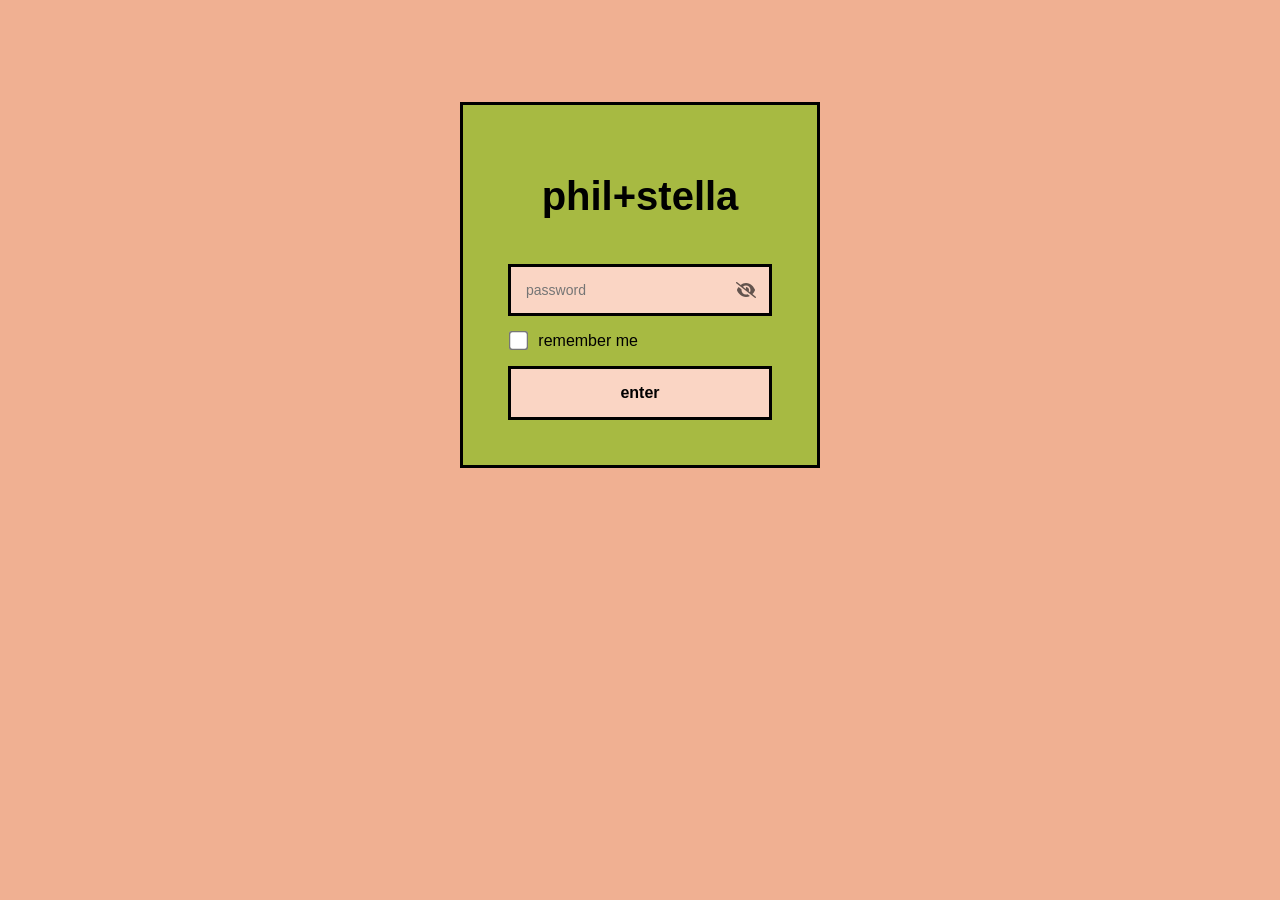
<file: index.html>
<!DOCTYPE html>
<html class="staticrypt-html">
    <head>
        <meta charset="utf-8" />
        <meta name="robots" content="noindex"/>
        <title>phil+stella</title>
        <meta name="viewport" content="width=device-width, initial-scale=1, user-scalable=0"" />
        <link rel="shortcut icon" type="image/png" href="friendship.png">

        <!-- do not cache this page -->
        <meta http-equiv="cache-control" content="max-age=0" />
        <meta http-equiv="cache-control" content="no-cache" />
        <meta http-equiv="expires" content="0" />
        <meta http-equiv="expires" content="Tue, 01 Jan 1980 1:00:00 GMT" />
        <meta http-equiv="pragma" content="no-cache" />

        <style>
            .staticrypt-hr {
                margin-top: 5px;
                margin-bottom: 5px;
                border: 0;
                /* border-top: 1px solid #eee; */
            }

            .staticrypt-page {
                width: 360px;
                padding: 8% 0 0;
                margin: auto;
                box-sizing: border-box;
            }

            .staticrypt-form {
                position: relative;
                z-index: 1;
                background: #a7ba42;
                max-width: 360px;
                margin: 0 auto 100px;
                padding: 45px;
                text-align: center;
                border: solid black 3px;
                /* box-shadow: 0 0 20px 0 rgba(0, 0, 0, 0.2), 0 5px 5px 0 rgba(0, 0, 0, 0.24); */
            }

            .staticrypt-form input[type="password"],
            input[type="text"] {
                background: inherit;
                color: black;
                border: 0;
                box-sizing: border-box; /* This ensures padding is included in the total width */
                font-size: 14px;
                outline: 0;
                padding: 15px 30px 15px 15px; /* Adjust the padding to ensure there is space for the icon */
                width: 100%;
            }

            .staticrypt-password-container {
                position: relative;
                outline: 0;
                background: #fad5c4;
                width: 100%;
                border: solid black 3px;
                margin: 0 0 15px;
                box-sizing: border-box;
            }

            .staticrypt-toggle-password-visibility {
                cursor: pointer;
                height: 20px;
                opacity: 60%;
                padding: 13px;
                position: absolute;
                right: 0;
                top: 50%;
                transform: translateY(-50%);
                width: 20px;
            }

            .staticrypt-form .staticrypt-decrypt-button {
                /* text-transform: uppercase; */
                outline: 0;
                background: #fad5c4;
                width: 100%;
                border: solid black 3px;
                padding: 15px;
                color: black;
                font-size: 16px;
                font-weight: 550;
                cursor: pointer;
            }

            .staticrypt-form .staticrypt-decrypt-button:hover,
            .staticrypt-form .staticrypt-decrypt-button:active,
            .staticrypt-form .staticrypt-decrypt-button:focus {
                background: #f0b092;
                filter: brightness(92%);
            }

            .staticrypt-html {
                height: 100%;
            }

            .staticrypt-body {
                height: 100%;
                margin: 0;
            }

            .staticrypt-content {
                height: 100%;
                margin-bottom: 1em;
                background: #f0b092;
                font-family: 'Gill Sans', 'Gill Sans MT', Calibri, 'Trebuchet MS', sans-serif;
                -webkit-font-smoothing: antialiased;
                -moz-osx-font-smoothing: grayscale;
            }

            .staticrypt-instructions {
                margin-top: -1em;
                margin-bottom: 1em;
            }

            .staticrypt-title {
                font-size: 2.5em;
                font-weight: 550;
            }

            label.staticrypt-remember {
                display: flex;
                align-items: center;
                margin-bottom: 1em;
            }

            .staticrypt-remember input[type="checkbox"] {
                transform: scale(1.5);
                margin-right: 1em;
            }

            .hidden {
                display: none !important;
            }

            .staticrypt-spinner-container {
                height: 100%;
                display: flex;
                align-items: center;
                justify-content: center;
            }

            .staticrypt-spinner {
                display: inline-block;
                width: 2rem;
                height: 2rem;
                vertical-align: text-bottom;
                border: 0.25em solid black;
                border-right-color: transparent;
                border-radius: 50%;
                -webkit-animation: spinner-border 0.75s linear infinite;
                animation: spinner-border 0.75s linear infinite;
                animation-duration: 0.75s;
                animation-timing-function: linear;
                animation-delay: 0s;
                animation-iteration-count: infinite;
                animation-direction: normal;
                animation-fill-mode: none;
                animation-play-state: running;
                animation-name: spinner-border;
            }

            @keyframes spinner-border {
                100% {
                    transform: rotate(360deg);
                }
            }
        </style>
    </head>

    <body class="staticrypt-body">
        <div id="staticrypt_loading" class="staticrypt-spinner-container">
            <div class="staticrypt-spinner"></div>
        </div>

        <div id="staticrypt_content" class="staticrypt-content hidden">
            <div class="staticrypt-page">
                <div class="staticrypt-form">
                    <div class="staticrypt-instructions">
                        <p class="staticrypt-title">phil+stella</p>
                        <p></p>
                    </div>

                    <hr class="staticrypt-hr" />

                    <form id="staticrypt-form" action="#" method="post">
                        <div class="staticrypt-password-container">
                            <input
                                id="staticrypt-password"
                                type="password"
                                name="password"
                                placeholder="password"
                                autofocus
                            />

                            <img
                                class="staticrypt-toggle-password-visibility"
                                alt="template_toggle_show"
                                title="template_toggle_show"
                                src="[data-uri]"
                            />
                        </div>

                        <label id="staticrypt-remember-label" class="staticrypt-remember hidden">
                            <input id="staticrypt-remember" type="checkbox" name="remember" />
                            remember me
                        </label>

                        <input type="submit" class="staticrypt-decrypt-button" value="enter" />
                    </form>
                </div>
            </div>
        </div>

        <script>
            // these variables will be filled when generating the file - the template format is 'variable_name'
            const staticryptInitiator = 
            ((function(){
  const exports = {};
  const cryptoEngine = ((function(){
  const exports = {};
  const { subtle } = crypto;

const IV_BITS = 16 * 8;
const HEX_BITS = 4;
const ENCRYPTION_ALGO = "AES-CBC";

/**
 * Translates between utf8 encoded hexadecimal strings
 * and Uint8Array bytes.
 */
const HexEncoder = {
    /**
     * hex string -> bytes
     * @param {string} hexString
     * @returns {Uint8Array}
     */
    parse: function (hexString) {
        if (hexString.length % 2 !== 0) throw "Invalid hexString";
        const arrayBuffer = new Uint8Array(hexString.length / 2);

        for (let i = 0; i < hexString.length; i += 2) {
            const byteValue = parseInt(hexString.substring(i, i + 2), 16);
            if (isNaN(byteValue)) {
                throw "Invalid hexString";
            }
            arrayBuffer[i / 2] = byteValue;
        }
        return arrayBuffer;
    },

    /**
     * bytes -> hex string
     * @param {Uint8Array} bytes
     * @returns {string}
     */
    stringify: function (bytes) {
        const hexBytes = [];

        for (let i = 0; i < bytes.length; ++i) {
            let byteString = bytes[i].toString(16);
            if (byteString.length < 2) {
                byteString = "0" + byteString;
            }
            hexBytes.push(byteString);
        }
        return hexBytes.join("");
    },
};

/**
 * Translates between utf8 strings and Uint8Array bytes.
 */
const UTF8Encoder = {
    parse: function (str) {
        return new TextEncoder().encode(str);
    },

    stringify: function (bytes) {
        return new TextDecoder().decode(bytes);
    },
};

/**
 * Salt and encrypt a msg with a password.
 */
async function encrypt(msg, hashedPassword) {
    // Must be 16 bytes, unpredictable, and preferably cryptographically random. However, it need not be secret.
    // https://developer.mozilla.org/en-US/docs/Web/API/SubtleCrypto/encrypt#parameters
    const iv = crypto.getRandomValues(new Uint8Array(IV_BITS / 8));

    const key = await subtle.importKey("raw", HexEncoder.parse(hashedPassword), ENCRYPTION_ALGO, false, ["encrypt"]);

    const encrypted = await subtle.encrypt(
        {
            name: ENCRYPTION_ALGO,
            iv: iv,
        },
        key,
        UTF8Encoder.parse(msg)
    );

    // iv will be 32 hex characters, we prepend it to the ciphertext for use in decryption
    return HexEncoder.stringify(iv) + HexEncoder.stringify(new Uint8Array(encrypted));
}
exports.encrypt = encrypt;

/**
 * Decrypt a salted msg using a password.
 *
 * @param {string} encryptedMsg
 * @param {string} hashedPassword
 * @returns {Promise<string>}
 */
async function decrypt(encryptedMsg, hashedPassword) {
    const ivLength = IV_BITS / HEX_BITS;
    const iv = HexEncoder.parse(encryptedMsg.substring(0, ivLength));
    const encrypted = encryptedMsg.substring(ivLength);

    const key = await subtle.importKey("raw", HexEncoder.parse(hashedPassword), ENCRYPTION_ALGO, false, ["decrypt"]);

    const outBuffer = await subtle.decrypt(
        {
            name: ENCRYPTION_ALGO,
            iv: iv,
        },
        key,
        HexEncoder.parse(encrypted)
    );

    return UTF8Encoder.stringify(new Uint8Array(outBuffer));
}
exports.decrypt = decrypt;

/**
 * Salt and hash the password so it can be stored in localStorage without opening a password reuse vulnerability.
 *
 * @param {string} password
 * @param {string} salt
 * @returns {Promise<string>}
 */
async function hashPassword(password, salt) {
    // we hash the password in multiple steps, each adding more iterations. This is because we used to allow less
    // iterations, so for backward compatibility reasons, we need to support going from that to more iterations.
    let hashedPassword = await hashLegacyRound(password, salt);

    hashedPassword = await hashSecondRound(hashedPassword, salt);

    return hashThirdRound(hashedPassword, salt);
}
exports.hashPassword = hashPassword;

/**
 * This hashes the password with 1k iterations. This is a low number, we need this function to support backwards
 * compatibility.
 *
 * @param {string} password
 * @param {string} salt
 * @returns {Promise<string>}
 */
function hashLegacyRound(password, salt) {
    return pbkdf2(password, salt, 1000, "SHA-1");
}
exports.hashLegacyRound = hashLegacyRound;

/**
 * Add a second round of iterations. This is because we used to use 1k, so for backwards compatibility with
 * remember-me/autodecrypt links, we need to support going from that to more iterations.
 *
 * @param hashedPassword
 * @param salt
 * @returns {Promise<string>}
 */
function hashSecondRound(hashedPassword, salt) {
    return pbkdf2(hashedPassword, salt, 14000, "SHA-256");
}
exports.hashSecondRound = hashSecondRound;

/**
 * Add a third round of iterations to bring total number to 600k. This is because we used to use 1k, then 15k, so for
 * backwards compatibility with remember-me/autodecrypt links, we need to support going from that to more iterations.
 *
 * @param hashedPassword
 * @param salt
 * @returns {Promise<string>}
 */
function hashThirdRound(hashedPassword, salt) {
    return pbkdf2(hashedPassword, salt, 585000, "SHA-256");
}
exports.hashThirdRound = hashThirdRound;

/**
 * Salt and hash the password so it can be stored in localStorage without opening a password reuse vulnerability.
 *
 * @param {string} password
 * @param {string} salt
 * @param {int} iterations
 * @param {string} hashAlgorithm
 * @returns {Promise<string>}
 */
async function pbkdf2(password, salt, iterations, hashAlgorithm) {
    const key = await subtle.importKey("raw", UTF8Encoder.parse(password), "PBKDF2", false, ["deriveBits"]);

    const keyBytes = await subtle.deriveBits(
        {
            name: "PBKDF2",
            hash: hashAlgorithm,
            iterations,
            salt: UTF8Encoder.parse(salt),
        },
        key,
        256
    );

    return HexEncoder.stringify(new Uint8Array(keyBytes));
}

function generateRandomSalt() {
    const bytes = crypto.getRandomValues(new Uint8Array(128 / 8));

    return HexEncoder.stringify(new Uint8Array(bytes));
}
exports.generateRandomSalt = generateRandomSalt;

async function signMessage(hashedPassword, message) {
    const key = await subtle.importKey(
        "raw",
        HexEncoder.parse(hashedPassword),
        {
            name: "HMAC",
            hash: "SHA-256",
        },
        false,
        ["sign"]
    );
    const signature = await subtle.sign("HMAC", key, UTF8Encoder.parse(message));

    return HexEncoder.stringify(new Uint8Array(signature));
}
exports.signMessage = signMessage;

function getRandomAlphanum() {
    const possibleCharacters = "abcdefghijklmnopqrstuvwxyzABCDEFGHIJKLMNOPQRSTUVWXYZ0123456789";

    let byteArray;
    let parsedInt;

    // Keep generating new random bytes until we get a value that falls
    // within a range that can be evenly divided by possibleCharacters.length
    do {
        byteArray = crypto.getRandomValues(new Uint8Array(1));
        // extract the lowest byte to get an int from 0 to 255 (probably unnecessary, since we're only generating 1 byte)
        parsedInt = byteArray[0] & 0xff;
    } while (parsedInt >= 256 - (256 % possibleCharacters.length));

    // Take the modulo of the parsed integer to get a random number between 0 and totalLength - 1
    const randomIndex = parsedInt % possibleCharacters.length;

    return possibleCharacters[randomIndex];
}

/**
 * Generate a random string of a given length.
 *
 * @param {int} length
 * @returns {string}
 */
function generateRandomString(length) {
    let randomString = "";

    for (let i = 0; i < length; i++) {
        randomString += getRandomAlphanum();
    }

    return randomString;
}
exports.generateRandomString = generateRandomString;

  return exports;
})());
const codec = ((function(){
  const exports = {};
  /**
 * Initialize the codec with the provided cryptoEngine - this return functions to encode and decode messages.
 *
 * @param cryptoEngine - the engine to use for encryption / decryption
 */
function init(cryptoEngine) {
    const exports = {};

    /**
     * Top-level function for encoding a message.
     * Includes password hashing, encryption, and signing.
     *
     * @param {string} msg
     * @param {string} password
     * @param {string} salt
     *
     * @returns {string} The encoded text
     */
    async function encode(msg, password, salt) {
        const hashedPassword = await cryptoEngine.hashPassword(password, salt);

        const encrypted = await cryptoEngine.encrypt(msg, hashedPassword);

        // we use the hashed password in the HMAC because this is effectively what will be used a password (so we can store
        // it in localStorage safely, we don't use the clear text password)
        const hmac = await cryptoEngine.signMessage(hashedPassword, encrypted);

        return hmac + encrypted;
    }
    exports.encode = encode;

    /**
     * Encode using a password that has already been hashed. This is useful to encode multiple messages in a row, that way
     * we don't need to hash the password multiple times.
     *
     * @param {string} msg
     * @param {string} hashedPassword
     *
     * @returns {string} The encoded text
     */
    async function encodeWithHashedPassword(msg, hashedPassword) {
        const encrypted = await cryptoEngine.encrypt(msg, hashedPassword);

        // we use the hashed password in the HMAC because this is effectively what will be used a password (so we can store
        // it in localStorage safely, we don't use the clear text password)
        const hmac = await cryptoEngine.signMessage(hashedPassword, encrypted);

        return hmac + encrypted;
    }
    exports.encodeWithHashedPassword = encodeWithHashedPassword;

    /**
     * Top-level function for decoding a message.
     * Includes signature check and decryption.
     *
     * @param {string} signedMsg
     * @param {string} hashedPassword
     * @param {string} salt
     * @param {int} backwardCompatibleAttempt
     * @param {string} originalPassword
     *
     * @returns {Object} {success: true, decoded: string} | {success: false, message: string}
     */
    async function decode(signedMsg, hashedPassword, salt, backwardCompatibleAttempt = 0, originalPassword = "") {
        const encryptedHMAC = signedMsg.substring(0, 64);
        const encryptedMsg = signedMsg.substring(64);
        const decryptedHMAC = await cryptoEngine.signMessage(hashedPassword, encryptedMsg);

        if (decryptedHMAC !== encryptedHMAC) {
            // we have been raising the number of iterations in the hashing algorithm multiple times, so to support the old
            // remember-me/autodecrypt links we need to try bringing the old hashes up to speed.
            originalPassword = originalPassword || hashedPassword;
            if (backwardCompatibleAttempt === 0) {
                const updatedHashedPassword = await cryptoEngine.hashThirdRound(originalPassword, salt);

                return decode(signedMsg, updatedHashedPassword, salt, backwardCompatibleAttempt + 1, originalPassword);
            }
            if (backwardCompatibleAttempt === 1) {
                let updatedHashedPassword = await cryptoEngine.hashSecondRound(originalPassword, salt);
                updatedHashedPassword = await cryptoEngine.hashThirdRound(updatedHashedPassword, salt);

                return decode(signedMsg, updatedHashedPassword, salt, backwardCompatibleAttempt + 1, originalPassword);
            }

            return { success: false, message: "Signature mismatch" };
        }

        return {
            success: true,
            decoded: await cryptoEngine.decrypt(encryptedMsg, hashedPassword),
        };
    }
    exports.decode = decode;

    return exports;
}
exports.init = init;

  return exports;
})());
const decode = codec.init(cryptoEngine).decode;

/**
 * Initialize the staticrypt module, that exposes functions callbable by the password_template.
 *
 * @param {{
 *  staticryptEncryptedMsgUniqueVariableName: string,
 *  isRememberEnabled: boolean,
 *  rememberDurationInDays: number,
 *  staticryptSaltUniqueVariableName: string,
 * }} staticryptConfig - object of data that is stored on the password_template at encryption time.
 *
 * @param {{
 *  rememberExpirationKey: string,
 *  rememberPassphraseKey: string,
 *  replaceHtmlCallback: function,
 *  clearLocalStorageCallback: function,
 * }} templateConfig - object of data that can be configured by a custom password_template.
 */
function init(staticryptConfig, templateConfig) {
    const exports = {};

    /**
     * Decrypt our encrypted page, replace the whole HTML.
     *
     * @param {string} hashedPassword
     * @returns {Promise<boolean>}
     */
    async function decryptAndReplaceHtml(hashedPassword) {
        const { staticryptEncryptedMsgUniqueVariableName, staticryptSaltUniqueVariableName } = staticryptConfig;
        const { replaceHtmlCallback } = templateConfig;

        const result = await decode(
            staticryptEncryptedMsgUniqueVariableName,
            hashedPassword,
            staticryptSaltUniqueVariableName
        );
        if (!result.success) {
            return false;
        }
        const plainHTML = result.decoded;

        // if the user configured a callback call it, otherwise just replace the whole HTML
        if (typeof replaceHtmlCallback === "function") {
            replaceHtmlCallback(plainHTML);
        } else {
            document.write(plainHTML);
            document.close();
        }

        return true;
    }

    /**
     * Attempt to decrypt the page and replace the whole HTML.
     *
     * @param {string} password
     * @param {boolean} isRememberChecked
     *
     * @returns {Promise<{isSuccessful: boolean, hashedPassword?: string}>} - we return an object, so that if we want to
     *   expose more information in the future we can do it without breaking the password_template
     */
    async function handleDecryptionOfPage(password, isRememberChecked) {
        const { staticryptSaltUniqueVariableName } = staticryptConfig;

        // decrypt and replace the whole page
        const hashedPassword = await cryptoEngine.hashPassword(password, staticryptSaltUniqueVariableName);
        return handleDecryptionOfPageFromHash(hashedPassword, isRememberChecked);
    }
    exports.handleDecryptionOfPage = handleDecryptionOfPage;

    async function handleDecryptionOfPageFromHash(hashedPassword, isRememberChecked) {
        const { isRememberEnabled, rememberDurationInDays } = staticryptConfig;
        const { rememberExpirationKey, rememberPassphraseKey } = templateConfig;

        const isDecryptionSuccessful = await decryptAndReplaceHtml(hashedPassword);

        if (!isDecryptionSuccessful) {
            return {
                isSuccessful: false,
                hashedPassword,
            };
        }

        // remember the hashedPassword and set its expiration if necessary
        if (isRememberEnabled && isRememberChecked) {
            window.localStorage.setItem(rememberPassphraseKey, hashedPassword);

            // set the expiration if the duration isn't 0 (meaning no expiration)
            if (rememberDurationInDays > 0) {
                window.localStorage.setItem(
                    rememberExpirationKey,
                    (new Date().getTime() + rememberDurationInDays * 24 * 60 * 60 * 1000).toString()
                );
            }
        }

        return {
            isSuccessful: true,
            hashedPassword,
        };
    }
    exports.handleDecryptionOfPageFromHash = handleDecryptionOfPageFromHash;

    /**
     * Clear localstorage from staticrypt related values
     */
    function clearLocalStorage() {
        const { clearLocalStorageCallback, rememberExpirationKey, rememberPassphraseKey } = templateConfig;

        if (typeof clearLocalStorageCallback === "function") {
            clearLocalStorageCallback();
        } else {
            localStorage.removeItem(rememberPassphraseKey);
            localStorage.removeItem(rememberExpirationKey);
        }
    }

    async function handleDecryptOnLoad() {
        let isSuccessful = await decryptOnLoadFromUrl();

        if (!isSuccessful) {
            isSuccessful = await decryptOnLoadFromRememberMe();
        }

        return { isSuccessful };
    }
    exports.handleDecryptOnLoad = handleDecryptOnLoad;

    /**
     * Clear storage if we are logging out
     *
     * @returns {boolean} - whether we logged out
     */
    function logoutIfNeeded() {
        const logoutKey = "staticrypt_logout";

        // handle logout through query param
        const queryParams = new URLSearchParams(window.location.search);
        if (queryParams.has(logoutKey)) {
            clearLocalStorage();
            return true;
        }

        // handle logout through URL fragment
        const hash = window.location.hash.substring(1);
        if (hash.includes(logoutKey)) {
            clearLocalStorage();
            return true;
        }

        return false;
    }

    /**
     * To be called on load: check if we want to try to decrypt and replace the HTML with the decrypted content, and
     * try to do it if needed.
     *
     * @returns {Promise<boolean>} true if we derypted and replaced the whole page, false otherwise
     */
    async function decryptOnLoadFromRememberMe() {
        const { rememberDurationInDays } = staticryptConfig;
        const { rememberExpirationKey, rememberPassphraseKey } = templateConfig;

        // if we are login out, terminate
        if (logoutIfNeeded()) {
            return false;
        }

        // if there is expiration configured, check if we're not beyond the expiration
        if (rememberDurationInDays && rememberDurationInDays > 0) {
            const expiration = localStorage.getItem(rememberExpirationKey),
                isExpired = expiration && new Date().getTime() > parseInt(expiration);

            if (isExpired) {
                clearLocalStorage();
                return false;
            }
        }

        const hashedPassword = localStorage.getItem(rememberPassphraseKey);

        if (hashedPassword) {
            // try to decrypt
            const isDecryptionSuccessful = await decryptAndReplaceHtml(hashedPassword);

            // if the decryption is unsuccessful the password might be wrong - silently clear the saved data and let
            // the user fill the password form again
            if (!isDecryptionSuccessful) {
                clearLocalStorage();
                return false;
            }

            return true;
        }

        return false;
    }

    async function decryptOnLoadFromUrl() {
        const passwordKey = "staticrypt_pwd";
        const rememberMeKey = "remember_me";

        // try to get the password from the query param (for backward compatibility - we now want to avoid this method,
        // since it sends the hashed password to the server which isn't needed)
        const queryParams = new URLSearchParams(window.location.search);
        const hashedPasswordQuery = queryParams.get(passwordKey);
        const rememberMeQuery = queryParams.get(rememberMeKey);

        const urlFragment = window.location.hash.substring(1);
        // get the password from the url fragment
        const hashedPasswordRegexMatch = urlFragment.match(new RegExp(passwordKey + "=([^&]*)"));
        const hashedPasswordFragment = hashedPasswordRegexMatch ? hashedPasswordRegexMatch[1] : null;
        const rememberMeFragment = urlFragment.includes(rememberMeKey);

        const hashedPassword = hashedPasswordFragment || hashedPasswordQuery;
        const rememberMe = rememberMeFragment || rememberMeQuery;

        if (hashedPassword) {
            return handleDecryptionOfPageFromHash(hashedPassword, rememberMe);
        }

        return false;
    }

    return exports;
}
exports.init = init;

  return exports;
})());
        ;
            const templateError = "Error: incorrect password",
                templateToggleAltShow = "template_toggle_show",
                templateToggleAltHide = "template_toggle_hide",
                isRememberEnabled = true,
                staticryptConfig = {"staticryptEncryptedMsgUniqueVariableName":"[base64]","isRememberEnabled":true,"rememberDurationInDays":0,"staticryptSaltUniqueVariableName":"b601b1dc6ada710e5cfa3b4af4015b84"};

            // you can edit these values to customize some of the behavior of StatiCrypt
            const templateConfig = {
                rememberExpirationKey: "staticrypt_expiration",
                rememberPassphraseKey: "staticrypt_passphrase",
                replaceHtmlCallback: null,
                clearLocalStorageCallback: null,
            };

            // init the staticrypt engine
            const staticrypt = staticryptInitiator.init(staticryptConfig, templateConfig);

            // try to automatically decrypt on load if there is a saved password
            window.onload = async function () {
                const { isSuccessful } = await staticrypt.handleDecryptOnLoad();

                // if we didn't decrypt anything on load, show the password prompt. Otherwise the content has already been
                // replaced, no need to do anything
                if (!isSuccessful) {
                    // hide loading screen
                    document.getElementById("staticrypt_loading").classList.add("hidden");
                    document.getElementById("staticrypt_content").classList.remove("hidden");
                    document.getElementById("staticrypt-password").focus();

                    // show the remember me checkbox
                    if (isRememberEnabled) {
                        document.getElementById("staticrypt-remember-label").classList.remove("hidden");
                    }
                }
            };

            // toggle password visibility
            const toggleIcon = document.querySelector(".staticrypt-toggle-password-visibility");
            // these two icons are coming from FontAwesome
            const imgSrcEyeClosed =
                "[data-uri]";
            const imgSrcEyeOpened =
                "[data-uri]";
            toggleIcon.addEventListener("click", function () {
                const passwordInput = document.getElementById("staticrypt-password");
                if (passwordInput.type === "password") {
                    passwordInput.type = "text";
                    toggleIcon.src = imgSrcEyeOpened;
                    toggleIcon.alt = templateToggleAltHide;
                    toggleIcon.title = templateToggleAltHide;
                } else {
                    passwordInput.type = "password";
                    toggleIcon.src = imgSrcEyeClosed;
                    toggleIcon.alt = templateToggleAltShow;
                    toggleIcon.title = templateToggleAltShow;
                }
            });

            // handle password form submission
            document.getElementById("staticrypt-form").addEventListener("submit", async function (e) {
                e.preventDefault();

                const password = document.getElementById("staticrypt-password").value,
                    isRememberChecked = document.getElementById("staticrypt-remember").checked;

                const { isSuccessful } = await staticrypt.handleDecryptionOfPage(password, isRememberChecked);

                if (!isSuccessful) {
                    alert(templateError);
                }
            });
        </script>
    </body>
</html>
</file>
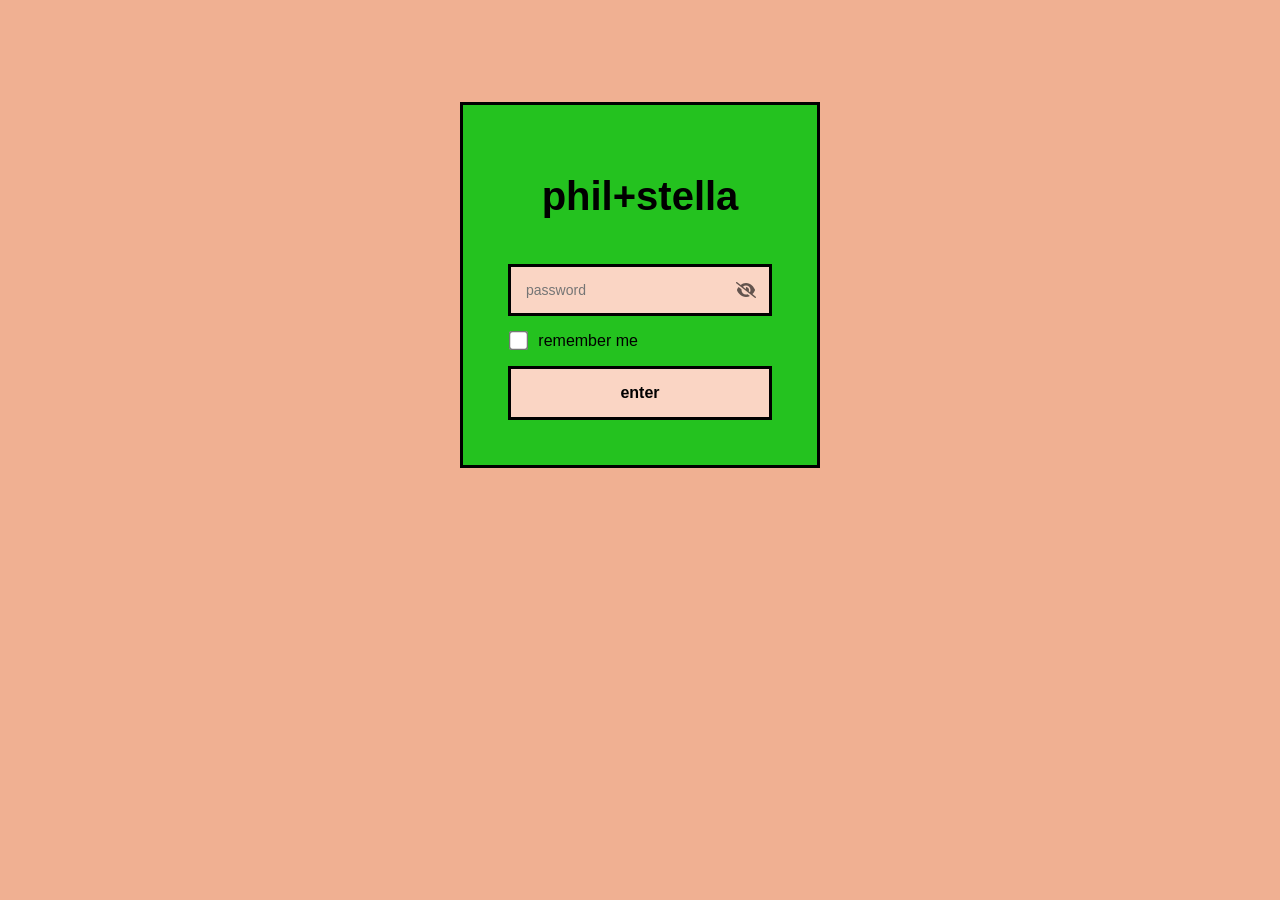
<file: encrypted.html>
<!DOCTYPE html>
<html class="staticrypt-html">
    <head>
        <meta charset="utf-8" />
        <meta name="robots" content="noindex"/>
        <title>phil+stella</title>
        <meta name="viewport" content="width=device-width, initial-scale=1" />
        <link rel="shortcut icon" type="image/png" href="friendship.png">

        <!-- do not cache this page -->
        <meta http-equiv="cache-control" content="max-age=0" />
        <meta http-equiv="cache-control" content="no-cache" />
        <meta http-equiv="expires" content="0" />
        <meta http-equiv="expires" content="Tue, 01 Jan 1980 1:00:00 GMT" />
        <meta http-equiv="pragma" content="no-cache" />

        <style>
            .staticrypt-hr {
                margin-top: 5px;
                margin-bottom: 5px;
                border: 0;
                /* border-top: 1px solid #eee; */
            }

            .staticrypt-page {
                width: 360px;
                padding: 8% 0 0;
                margin: auto;
                box-sizing: border-box;
            }

            .staticrypt-form {
                position: relative;
                z-index: 1;
                background: #24c21f;
                max-width: 360px;
                margin: 0 auto 100px;
                padding: 45px;
                text-align: center;
                border: solid black 3px;
                /* box-shadow: 0 0 20px 0 rgba(0, 0, 0, 0.2), 0 5px 5px 0 rgba(0, 0, 0, 0.24); */
            }

            .staticrypt-form input[type="password"],
            input[type="text"] {
                background: inherit;
                color: black;
                border: 0;
                box-sizing: border-box; /* This ensures padding is included in the total width */
                font-size: 14px;
                outline: 0;
                padding: 15px 30px 15px 15px; /* Adjust the padding to ensure there is space for the icon */
                width: 100%;
            }

            .staticrypt-password-container {
                position: relative;
                outline: 0;
                background: #fad5c4;
                width: 100%;
                border: solid black 3px;
                margin: 0 0 15px;
                box-sizing: border-box;
            }

            .staticrypt-toggle-password-visibility {
                cursor: pointer;
                height: 20px;
                opacity: 60%;
                padding: 13px;
                position: absolute;
                right: 0;
                top: 50%;
                transform: translateY(-50%);
                width: 20px;
            }

            .staticrypt-form .staticrypt-decrypt-button {
                /* text-transform: uppercase; */
                outline: 0;
                background: #fad5c4;
                width: 100%;
                border: solid black 3px;
                padding: 15px;
                color: black;
                font-size: 16px;
                font-weight: 550;
                cursor: pointer;
            }

            .staticrypt-form .staticrypt-decrypt-button:hover,
            .staticrypt-form .staticrypt-decrypt-button:active,
            .staticrypt-form .staticrypt-decrypt-button:focus {
                background: #f0b092;
                filter: brightness(92%);
            }

            .staticrypt-html {
                height: 100%;
            }

            .staticrypt-body {
                height: 100%;
                margin: 0;
            }

            .staticrypt-content {
                height: 100%;
                margin-bottom: 1em;
                background: #f0b092;
                font-family: 'Gill Sans', 'Gill Sans MT', Calibri, 'Trebuchet MS', sans-serif;
                -webkit-font-smoothing: antialiased;
                -moz-osx-font-smoothing: grayscale;
            }

            .staticrypt-instructions {
                margin-top: -1em;
                margin-bottom: 1em;
            }

            .staticrypt-title {
                font-size: 2.5em;
                font-weight: 550;
            }

            label.staticrypt-remember {
                display: flex;
                align-items: center;
                margin-bottom: 1em;
            }

            .staticrypt-remember input[type="checkbox"] {
                transform: scale(1.5);
                margin-right: 1em;
            }

            .hidden {
                display: none !important;
            }

            .staticrypt-spinner-container {
                height: 100%;
                display: flex;
                align-items: center;
                justify-content: center;
            }

            .staticrypt-spinner {
                display: inline-block;
                width: 2rem;
                height: 2rem;
                vertical-align: text-bottom;
                border: 0.25em solid black;
                border-right-color: transparent;
                border-radius: 50%;
                -webkit-animation: spinner-border 0.75s linear infinite;
                animation: spinner-border 0.75s linear infinite;
                animation-duration: 0.75s;
                animation-timing-function: linear;
                animation-delay: 0s;
                animation-iteration-count: infinite;
                animation-direction: normal;
                animation-fill-mode: none;
                animation-play-state: running;
                animation-name: spinner-border;
            }

            @keyframes spinner-border {
                100% {
                    transform: rotate(360deg);
                }
            }
        </style>
    </head>

    <body class="staticrypt-body">
        <div id="staticrypt_loading" class="staticrypt-spinner-container">
            <div class="staticrypt-spinner"></div>
        </div>

        <div id="staticrypt_content" class="staticrypt-content hidden">
            <div class="staticrypt-page">
                <div class="staticrypt-form">
                    <div class="staticrypt-instructions">
                        <p class="staticrypt-title">phil+stella</p>
                        <p></p>
                    </div>

                    <hr class="staticrypt-hr" />

                    <form id="staticrypt-form" action="#" method="post">
                        <div class="staticrypt-password-container">
                            <input
                                id="staticrypt-password"
                                type="password"
                                name="password"
                                placeholder="password"
                                autofocus
                            />

                            <img
                                class="staticrypt-toggle-password-visibility"
                                alt="template_toggle_show"
                                title="template_toggle_show"
                                src="[data-uri]"
                            />
                        </div>

                        <label id="staticrypt-remember-label" class="staticrypt-remember hidden">
                            <input id="staticrypt-remember" type="checkbox" name="remember" />
                            remember me
                        </label>

                        <input type="submit" class="staticrypt-decrypt-button" value="enter" />
                    </form>
                </div>
            </div>
        </div>

        <script>
            // these variables will be filled when generating the file - the template format is 'variable_name'
            const staticryptInitiator = 
            ((function(){
  const exports = {};
  const cryptoEngine = ((function(){
  const exports = {};
  const { subtle } = crypto;

const IV_BITS = 16 * 8;
const HEX_BITS = 4;
const ENCRYPTION_ALGO = "AES-CBC";

/**
 * Translates between utf8 encoded hexadecimal strings
 * and Uint8Array bytes.
 */
const HexEncoder = {
    /**
     * hex string -> bytes
     * @param {string} hexString
     * @returns {Uint8Array}
     */
    parse: function (hexString) {
        if (hexString.length % 2 !== 0) throw "Invalid hexString";
        const arrayBuffer = new Uint8Array(hexString.length / 2);

        for (let i = 0; i < hexString.length; i += 2) {
            const byteValue = parseInt(hexString.substring(i, i + 2), 16);
            if (isNaN(byteValue)) {
                throw "Invalid hexString";
            }
            arrayBuffer[i / 2] = byteValue;
        }
        return arrayBuffer;
    },

    /**
     * bytes -> hex string
     * @param {Uint8Array} bytes
     * @returns {string}
     */
    stringify: function (bytes) {
        const hexBytes = [];

        for (let i = 0; i < bytes.length; ++i) {
            let byteString = bytes[i].toString(16);
            if (byteString.length < 2) {
                byteString = "0" + byteString;
            }
            hexBytes.push(byteString);
        }
        return hexBytes.join("");
    },
};

/**
 * Translates between utf8 strings and Uint8Array bytes.
 */
const UTF8Encoder = {
    parse: function (str) {
        return new TextEncoder().encode(str);
    },

    stringify: function (bytes) {
        return new TextDecoder().decode(bytes);
    },
};

/**
 * Salt and encrypt a msg with a password.
 */
async function encrypt(msg, hashedPassword) {
    // Must be 16 bytes, unpredictable, and preferably cryptographically random. However, it need not be secret.
    // https://developer.mozilla.org/en-US/docs/Web/API/SubtleCrypto/encrypt#parameters
    const iv = crypto.getRandomValues(new Uint8Array(IV_BITS / 8));

    const key = await subtle.importKey("raw", HexEncoder.parse(hashedPassword), ENCRYPTION_ALGO, false, ["encrypt"]);

    const encrypted = await subtle.encrypt(
        {
            name: ENCRYPTION_ALGO,
            iv: iv,
        },
        key,
        UTF8Encoder.parse(msg)
    );

    // iv will be 32 hex characters, we prepend it to the ciphertext for use in decryption
    return HexEncoder.stringify(iv) + HexEncoder.stringify(new Uint8Array(encrypted));
}
exports.encrypt = encrypt;

/**
 * Decrypt a salted msg using a password.
 *
 * @param {string} encryptedMsg
 * @param {string} hashedPassword
 * @returns {Promise<string>}
 */
async function decrypt(encryptedMsg, hashedPassword) {
    const ivLength = IV_BITS / HEX_BITS;
    const iv = HexEncoder.parse(encryptedMsg.substring(0, ivLength));
    const encrypted = encryptedMsg.substring(ivLength);

    const key = await subtle.importKey("raw", HexEncoder.parse(hashedPassword), ENCRYPTION_ALGO, false, ["decrypt"]);

    const outBuffer = await subtle.decrypt(
        {
            name: ENCRYPTION_ALGO,
            iv: iv,
        },
        key,
        HexEncoder.parse(encrypted)
    );

    return UTF8Encoder.stringify(new Uint8Array(outBuffer));
}
exports.decrypt = decrypt;

/**
 * Salt and hash the password so it can be stored in localStorage without opening a password reuse vulnerability.
 *
 * @param {string} password
 * @param {string} salt
 * @returns {Promise<string>}
 */
async function hashPassword(password, salt) {
    // we hash the password in multiple steps, each adding more iterations. This is because we used to allow less
    // iterations, so for backward compatibility reasons, we need to support going from that to more iterations.
    let hashedPassword = await hashLegacyRound(password, salt);

    hashedPassword = await hashSecondRound(hashedPassword, salt);

    return hashThirdRound(hashedPassword, salt);
}
exports.hashPassword = hashPassword;

/**
 * This hashes the password with 1k iterations. This is a low number, we need this function to support backwards
 * compatibility.
 *
 * @param {string} password
 * @param {string} salt
 * @returns {Promise<string>}
 */
function hashLegacyRound(password, salt) {
    return pbkdf2(password, salt, 1000, "SHA-1");
}
exports.hashLegacyRound = hashLegacyRound;

/**
 * Add a second round of iterations. This is because we used to use 1k, so for backwards compatibility with
 * remember-me/autodecrypt links, we need to support going from that to more iterations.
 *
 * @param hashedPassword
 * @param salt
 * @returns {Promise<string>}
 */
function hashSecondRound(hashedPassword, salt) {
    return pbkdf2(hashedPassword, salt, 14000, "SHA-256");
}
exports.hashSecondRound = hashSecondRound;

/**
 * Add a third round of iterations to bring total number to 600k. This is because we used to use 1k, then 15k, so for
 * backwards compatibility with remember-me/autodecrypt links, we need to support going from that to more iterations.
 *
 * @param hashedPassword
 * @param salt
 * @returns {Promise<string>}
 */
function hashThirdRound(hashedPassword, salt) {
    return pbkdf2(hashedPassword, salt, 585000, "SHA-256");
}
exports.hashThirdRound = hashThirdRound;

/**
 * Salt and hash the password so it can be stored in localStorage without opening a password reuse vulnerability.
 *
 * @param {string} password
 * @param {string} salt
 * @param {int} iterations
 * @param {string} hashAlgorithm
 * @returns {Promise<string>}
 */
async function pbkdf2(password, salt, iterations, hashAlgorithm) {
    const key = await subtle.importKey("raw", UTF8Encoder.parse(password), "PBKDF2", false, ["deriveBits"]);

    const keyBytes = await subtle.deriveBits(
        {
            name: "PBKDF2",
            hash: hashAlgorithm,
            iterations,
            salt: UTF8Encoder.parse(salt),
        },
        key,
        256
    );

    return HexEncoder.stringify(new Uint8Array(keyBytes));
}

function generateRandomSalt() {
    const bytes = crypto.getRandomValues(new Uint8Array(128 / 8));

    return HexEncoder.stringify(new Uint8Array(bytes));
}
exports.generateRandomSalt = generateRandomSalt;

async function signMessage(hashedPassword, message) {
    const key = await subtle.importKey(
        "raw",
        HexEncoder.parse(hashedPassword),
        {
            name: "HMAC",
            hash: "SHA-256",
        },
        false,
        ["sign"]
    );
    const signature = await subtle.sign("HMAC", key, UTF8Encoder.parse(message));

    return HexEncoder.stringify(new Uint8Array(signature));
}
exports.signMessage = signMessage;

function getRandomAlphanum() {
    const possibleCharacters = "abcdefghijklmnopqrstuvwxyzABCDEFGHIJKLMNOPQRSTUVWXYZ0123456789";

    let byteArray;
    let parsedInt;

    // Keep generating new random bytes until we get a value that falls
    // within a range that can be evenly divided by possibleCharacters.length
    do {
        byteArray = crypto.getRandomValues(new Uint8Array(1));
        // extract the lowest byte to get an int from 0 to 255 (probably unnecessary, since we're only generating 1 byte)
        parsedInt = byteArray[0] & 0xff;
    } while (parsedInt >= 256 - (256 % possibleCharacters.length));

    // Take the modulo of the parsed integer to get a random number between 0 and totalLength - 1
    const randomIndex = parsedInt % possibleCharacters.length;

    return possibleCharacters[randomIndex];
}

/**
 * Generate a random string of a given length.
 *
 * @param {int} length
 * @returns {string}
 */
function generateRandomString(length) {
    let randomString = "";

    for (let i = 0; i < length; i++) {
        randomString += getRandomAlphanum();
    }

    return randomString;
}
exports.generateRandomString = generateRandomString;

  return exports;
})());
const codec = ((function(){
  const exports = {};
  /**
 * Initialize the codec with the provided cryptoEngine - this return functions to encode and decode messages.
 *
 * @param cryptoEngine - the engine to use for encryption / decryption
 */
function init(cryptoEngine) {
    const exports = {};

    /**
     * Top-level function for encoding a message.
     * Includes password hashing, encryption, and signing.
     *
     * @param {string} msg
     * @param {string} password
     * @param {string} salt
     *
     * @returns {string} The encoded text
     */
    async function encode(msg, password, salt) {
        const hashedPassword = await cryptoEngine.hashPassword(password, salt);

        const encrypted = await cryptoEngine.encrypt(msg, hashedPassword);

        // we use the hashed password in the HMAC because this is effectively what will be used a password (so we can store
        // it in localStorage safely, we don't use the clear text password)
        const hmac = await cryptoEngine.signMessage(hashedPassword, encrypted);

        return hmac + encrypted;
    }
    exports.encode = encode;

    /**
     * Encode using a password that has already been hashed. This is useful to encode multiple messages in a row, that way
     * we don't need to hash the password multiple times.
     *
     * @param {string} msg
     * @param {string} hashedPassword
     *
     * @returns {string} The encoded text
     */
    async function encodeWithHashedPassword(msg, hashedPassword) {
        const encrypted = await cryptoEngine.encrypt(msg, hashedPassword);

        // we use the hashed password in the HMAC because this is effectively what will be used a password (so we can store
        // it in localStorage safely, we don't use the clear text password)
        const hmac = await cryptoEngine.signMessage(hashedPassword, encrypted);

        return hmac + encrypted;
    }
    exports.encodeWithHashedPassword = encodeWithHashedPassword;

    /**
     * Top-level function for decoding a message.
     * Includes signature check and decryption.
     *
     * @param {string} signedMsg
     * @param {string} hashedPassword
     * @param {string} salt
     * @param {int} backwardCompatibleAttempt
     * @param {string} originalPassword
     *
     * @returns {Object} {success: true, decoded: string} | {success: false, message: string}
     */
    async function decode(signedMsg, hashedPassword, salt, backwardCompatibleAttempt = 0, originalPassword = "") {
        const encryptedHMAC = signedMsg.substring(0, 64);
        const encryptedMsg = signedMsg.substring(64);
        const decryptedHMAC = await cryptoEngine.signMessage(hashedPassword, encryptedMsg);

        if (decryptedHMAC !== encryptedHMAC) {
            // we have been raising the number of iterations in the hashing algorithm multiple times, so to support the old
            // remember-me/autodecrypt links we need to try bringing the old hashes up to speed.
            originalPassword = originalPassword || hashedPassword;
            if (backwardCompatibleAttempt === 0) {
                const updatedHashedPassword = await cryptoEngine.hashThirdRound(originalPassword, salt);

                return decode(signedMsg, updatedHashedPassword, salt, backwardCompatibleAttempt + 1, originalPassword);
            }
            if (backwardCompatibleAttempt === 1) {
                let updatedHashedPassword = await cryptoEngine.hashSecondRound(originalPassword, salt);
                updatedHashedPassword = await cryptoEngine.hashThirdRound(updatedHashedPassword, salt);

                return decode(signedMsg, updatedHashedPassword, salt, backwardCompatibleAttempt + 1, originalPassword);
            }

            return { success: false, message: "Signature mismatch" };
        }

        return {
            success: true,
            decoded: await cryptoEngine.decrypt(encryptedMsg, hashedPassword),
        };
    }
    exports.decode = decode;

    return exports;
}
exports.init = init;

  return exports;
})());
const decode = codec.init(cryptoEngine).decode;

/**
 * Initialize the staticrypt module, that exposes functions callbable by the password_template.
 *
 * @param {{
 *  staticryptEncryptedMsgUniqueVariableName: string,
 *  isRememberEnabled: boolean,
 *  rememberDurationInDays: number,
 *  staticryptSaltUniqueVariableName: string,
 * }} staticryptConfig - object of data that is stored on the password_template at encryption time.
 *
 * @param {{
 *  rememberExpirationKey: string,
 *  rememberPassphraseKey: string,
 *  replaceHtmlCallback: function,
 *  clearLocalStorageCallback: function,
 * }} templateConfig - object of data that can be configured by a custom password_template.
 */
function init(staticryptConfig, templateConfig) {
    const exports = {};

    /**
     * Decrypt our encrypted page, replace the whole HTML.
     *
     * @param {string} hashedPassword
     * @returns {Promise<boolean>}
     */
    async function decryptAndReplaceHtml(hashedPassword) {
        const { staticryptEncryptedMsgUniqueVariableName, staticryptSaltUniqueVariableName } = staticryptConfig;
        const { replaceHtmlCallback } = templateConfig;

        const result = await decode(
            staticryptEncryptedMsgUniqueVariableName,
            hashedPassword,
            staticryptSaltUniqueVariableName
        );
        if (!result.success) {
            return false;
        }
        const plainHTML = result.decoded;

        // if the user configured a callback call it, otherwise just replace the whole HTML
        if (typeof replaceHtmlCallback === "function") {
            replaceHtmlCallback(plainHTML);
        } else {
            document.write(plainHTML);
            document.close();
        }

        return true;
    }

    /**
     * Attempt to decrypt the page and replace the whole HTML.
     *
     * @param {string} password
     * @param {boolean} isRememberChecked
     *
     * @returns {Promise<{isSuccessful: boolean, hashedPassword?: string}>} - we return an object, so that if we want to
     *   expose more information in the future we can do it without breaking the password_template
     */
    async function handleDecryptionOfPage(password, isRememberChecked) {
        const { staticryptSaltUniqueVariableName } = staticryptConfig;

        // decrypt and replace the whole page
        const hashedPassword = await cryptoEngine.hashPassword(password, staticryptSaltUniqueVariableName);
        return handleDecryptionOfPageFromHash(hashedPassword, isRememberChecked);
    }
    exports.handleDecryptionOfPage = handleDecryptionOfPage;

    async function handleDecryptionOfPageFromHash(hashedPassword, isRememberChecked) {
        const { isRememberEnabled, rememberDurationInDays } = staticryptConfig;
        const { rememberExpirationKey, rememberPassphraseKey } = templateConfig;

        const isDecryptionSuccessful = await decryptAndReplaceHtml(hashedPassword);

        if (!isDecryptionSuccessful) {
            return {
                isSuccessful: false,
                hashedPassword,
            };
        }

        // remember the hashedPassword and set its expiration if necessary
        if (isRememberEnabled && isRememberChecked) {
            window.localStorage.setItem(rememberPassphraseKey, hashedPassword);

            // set the expiration if the duration isn't 0 (meaning no expiration)
            if (rememberDurationInDays > 0) {
                window.localStorage.setItem(
                    rememberExpirationKey,
                    (new Date().getTime() + rememberDurationInDays * 24 * 60 * 60 * 1000).toString()
                );
            }
        }

        return {
            isSuccessful: true,
            hashedPassword,
        };
    }
    exports.handleDecryptionOfPageFromHash = handleDecryptionOfPageFromHash;

    /**
     * Clear localstorage from staticrypt related values
     */
    function clearLocalStorage() {
        const { clearLocalStorageCallback, rememberExpirationKey, rememberPassphraseKey } = templateConfig;

        if (typeof clearLocalStorageCallback === "function") {
            clearLocalStorageCallback();
        } else {
            localStorage.removeItem(rememberPassphraseKey);
            localStorage.removeItem(rememberExpirationKey);
        }
    }

    async function handleDecryptOnLoad() {
        let isSuccessful = await decryptOnLoadFromUrl();

        if (!isSuccessful) {
            isSuccessful = await decryptOnLoadFromRememberMe();
        }

        return { isSuccessful };
    }
    exports.handleDecryptOnLoad = handleDecryptOnLoad;

    /**
     * Clear storage if we are logging out
     *
     * @returns {boolean} - whether we logged out
     */
    function logoutIfNeeded() {
        const logoutKey = "staticrypt_logout";

        // handle logout through query param
        const queryParams = new URLSearchParams(window.location.search);
        if (queryParams.has(logoutKey)) {
            clearLocalStorage();
            return true;
        }

        // handle logout through URL fragment
        const hash = window.location.hash.substring(1);
        if (hash.includes(logoutKey)) {
            clearLocalStorage();
            return true;
        }

        return false;
    }

    /**
     * To be called on load: check if we want to try to decrypt and replace the HTML with the decrypted content, and
     * try to do it if needed.
     *
     * @returns {Promise<boolean>} true if we derypted and replaced the whole page, false otherwise
     */
    async function decryptOnLoadFromRememberMe() {
        const { rememberDurationInDays } = staticryptConfig;
        const { rememberExpirationKey, rememberPassphraseKey } = templateConfig;

        // if we are login out, terminate
        if (logoutIfNeeded()) {
            return false;
        }

        // if there is expiration configured, check if we're not beyond the expiration
        if (rememberDurationInDays && rememberDurationInDays > 0) {
            const expiration = localStorage.getItem(rememberExpirationKey),
                isExpired = expiration && new Date().getTime() > parseInt(expiration);

            if (isExpired) {
                clearLocalStorage();
                return false;
            }
        }

        const hashedPassword = localStorage.getItem(rememberPassphraseKey);

        if (hashedPassword) {
            // try to decrypt
            const isDecryptionSuccessful = await decryptAndReplaceHtml(hashedPassword);

            // if the decryption is unsuccessful the password might be wrong - silently clear the saved data and let
            // the user fill the password form again
            if (!isDecryptionSuccessful) {
                clearLocalStorage();
                return false;
            }

            return true;
        }

        return false;
    }

    async function decryptOnLoadFromUrl() {
        const passwordKey = "staticrypt_pwd";
        const rememberMeKey = "remember_me";

        // try to get the password from the query param (for backward compatibility - we now want to avoid this method,
        // since it sends the hashed password to the server which isn't needed)
        const queryParams = new URLSearchParams(window.location.search);
        const hashedPasswordQuery = queryParams.get(passwordKey);
        const rememberMeQuery = queryParams.get(rememberMeKey);

        const urlFragment = window.location.hash.substring(1);
        // get the password from the url fragment
        const hashedPasswordRegexMatch = urlFragment.match(new RegExp(passwordKey + "=([^&]*)"));
        const hashedPasswordFragment = hashedPasswordRegexMatch ? hashedPasswordRegexMatch[1] : null;
        const rememberMeFragment = urlFragment.includes(rememberMeKey);

        const hashedPassword = hashedPasswordFragment || hashedPasswordQuery;
        const rememberMe = rememberMeFragment || rememberMeQuery;

        if (hashedPassword) {
            return handleDecryptionOfPageFromHash(hashedPassword, rememberMe);
        }

        return false;
    }

    return exports;
}
exports.init = init;

  return exports;
})());
        ;
            const templateError = "Error: incorrect password",
                templateToggleAltShow = "template_toggle_show",
                templateToggleAltHide = "template_toggle_hide",
                isRememberEnabled = true,
                staticryptConfig = {"staticryptEncryptedMsgUniqueVariableName":"[base64]","isRememberEnabled":true,"rememberDurationInDays":"7","staticryptSaltUniqueVariableName":"92b9b70636da471479472ef09dbfe53e"};

            // you can edit these values to customize some of the behavior of StatiCrypt
            const templateConfig = {
                rememberExpirationKey: "staticrypt_expiration",
                rememberPassphraseKey: "staticrypt_passphrase",
                replaceHtmlCallback: null,
                clearLocalStorageCallback: null,
            };

            // init the staticrypt engine
            const staticrypt = staticryptInitiator.init(staticryptConfig, templateConfig);

            // try to automatically decrypt on load if there is a saved password
            window.onload = async function () {
                const { isSuccessful } = await staticrypt.handleDecryptOnLoad();

                // if we didn't decrypt anything on load, show the password prompt. Otherwise the content has already been
                // replaced, no need to do anything
                if (!isSuccessful) {
                    // hide loading screen
                    document.getElementById("staticrypt_loading").classList.add("hidden");
                    document.getElementById("staticrypt_content").classList.remove("hidden");
                    document.getElementById("staticrypt-password").focus();

                    // show the remember me checkbox
                    if (isRememberEnabled) {
                        document.getElementById("staticrypt-remember-label").classList.remove("hidden");
                    }
                }
            };

            // toggle password visibility
            const toggleIcon = document.querySelector(".staticrypt-toggle-password-visibility");
            // these two icons are coming from FontAwesome
            const imgSrcEyeClosed =
                "[data-uri]";
            const imgSrcEyeOpened =
                "[data-uri]";
            toggleIcon.addEventListener("click", function () {
                const passwordInput = document.getElementById("staticrypt-password");
                if (passwordInput.type === "password") {
                    passwordInput.type = "text";
                    toggleIcon.src = imgSrcEyeOpened;
                    toggleIcon.alt = templateToggleAltHide;
                    toggleIcon.title = templateToggleAltHide;
                } else {
                    passwordInput.type = "password";
                    toggleIcon.src = imgSrcEyeClosed;
                    toggleIcon.alt = templateToggleAltShow;
                    toggleIcon.title = templateToggleAltShow;
                }
            });

            // handle password form submission
            document.getElementById("staticrypt-form").addEventListener("submit", async function (e) {
                e.preventDefault();

                const password = document.getElementById("staticrypt-password").value,
                    isRememberChecked = document.getElementById("staticrypt-remember").checked;

                const { isSuccessful } = await staticrypt.handleDecryptionOfPage(password, isRememberChecked);

                if (!isSuccessful) {
                    alert(templateError);
                }
            });
        </script>
    </body>
</html>
</file>
